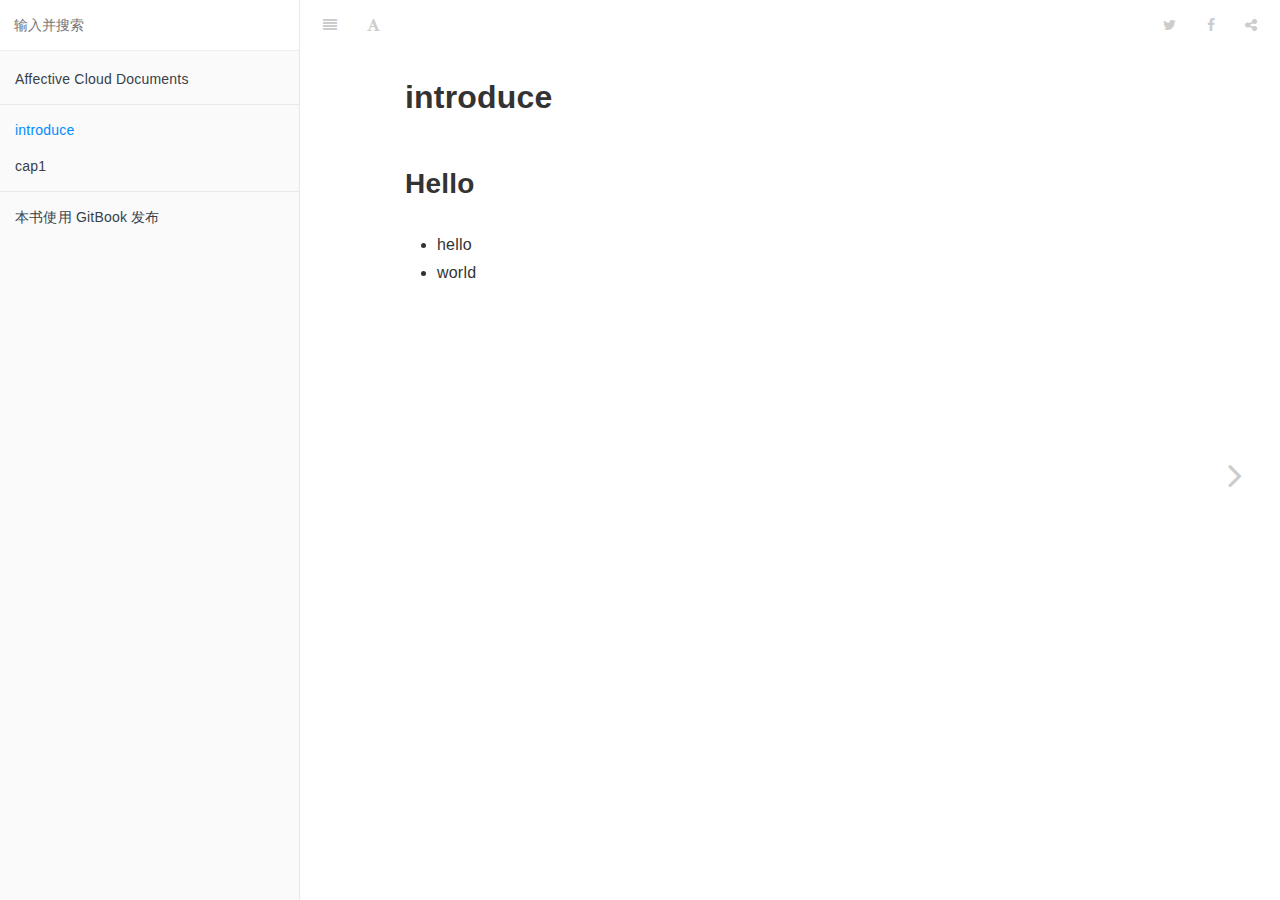
<file: work/_book/index.html>
<!DOCTYPE HTML>
<html lang="zh-hans" >
    <head>
        <meta charset="UTF-8">
        <meta content="text/html; charset=utf-8" http-equiv="Content-Type">
        <title>introduce · Affective Cloud Documents</title>
        <meta http-equiv="X-UA-Compatible" content="IE=edge" />
        <meta name="description" content="">
        <meta name="generator" content="GitBook 3.2.3">
        <meta name="author" content="enter">
        
        
    
    <link rel="stylesheet" href="gitbook/style.css">

    
            
                
                <link rel="stylesheet" href="gitbook/gitbook-plugin-highlight/website.css">
                
            
                
                <link rel="stylesheet" href="gitbook/gitbook-plugin-search/search.css">
                
            
                
                <link rel="stylesheet" href="gitbook/gitbook-plugin-fontsettings/website.css">
                
            
        

    

    
        
    
        
    
        
    
        
    
        
    
        
    

        
    
    
    <meta name="HandheldFriendly" content="true"/>
    <meta name="viewport" content="width=device-width, initial-scale=1, user-scalable=no">
    <meta name="apple-mobile-web-app-capable" content="yes">
    <meta name="apple-mobile-web-app-status-bar-style" content="black">
    <link rel="apple-touch-icon-precomposed" sizes="152x152" href="gitbook/images/apple-touch-icon-precomposed-152.png">
    <link rel="shortcut icon" href="gitbook/images/favicon.ico" type="image/x-icon">

    
    <link rel="next" href="cap1/" />
    
    

    </head>
    <body>
        
<div class="book">
    <div class="book-summary">
        
            
<div id="book-search-input" role="search">
    <input type="text" placeholder="输入并搜索" />
</div>

            
                <nav role="navigation">
                


<ul class="summary">
    
    
    
        
        <li>
            <a href="https://api.affectivecloud.cn" target="_blank" class="custom-link">Affective Cloud Documents</a>
        </li>
    
    

    
    <li class="divider"></li>
    

    
        
        
    
        <li class="chapter active" data-level="1.1" data-path="./">
            
                <a href="./">
            
                    
                    introduce
            
                </a>
            

            
        </li>
    
        <li class="chapter " data-level="1.2" data-path="cap1/">
            
                <a href="cap1/">
            
                    
                    cap1
            
                </a>
            

            
        </li>
    

    

    <li class="divider"></li>

    <li>
        <a href="https://www.gitbook.com" target="blank" class="gitbook-link">
            本书使用 GitBook 发布
        </a>
    </li>
</ul>


                </nav>
            
        
    </div>

    <div class="book-body">
        
            <div class="body-inner">
                
                    

<div class="book-header" role="navigation">
    

    <!-- Title -->
    <h1>
        <i class="fa fa-circle-o-notch fa-spin"></i>
        <a href="." >introduce</a>
    </h1>
</div>




                    <div class="page-wrapper" tabindex="-1" role="main">
                        <div class="page-inner">
                            
<div id="book-search-results">
    <div class="search-noresults">
    
                                <section class="normal markdown-section">
                                
                                <h1 id="introduce">introduce</h1>
<h2 id="hello">Hello</h2>
<ul>
<li>hello</li>
<li>world</li>
</ul>

                                
                                </section>
                            
    </div>
    <div class="search-results">
        <div class="has-results">
            
            <h1 class="search-results-title"><span class='search-results-count'></span> results matching "<span class='search-query'></span>"</h1>
            <ul class="search-results-list"></ul>
            
        </div>
        <div class="no-results">
            
            <h1 class="search-results-title">No results matching "<span class='search-query'></span>"</h1>
            
        </div>
    </div>
</div>

                        </div>
                    </div>
                
            </div>

            
                
                
                <a href="cap1/" class="navigation navigation-next navigation-unique" aria-label="Next page: cap1">
                    <i class="fa fa-angle-right"></i>
                </a>
                
            
        
    </div>

    <script>
        var gitbook = gitbook || [];
        gitbook.push(function() {
            gitbook.page.hasChanged({"page":{"title":"introduce","level":"1.1","depth":1,"next":{"title":"cap1","level":"1.2","depth":1,"path":"cap1/README.md","ref":"cap1/README.md","articles":[]},"dir":"ltr"},"config":{"plugins":["livereload"],"styles":{"website":"styles/website.css","pdf":"styles/pdf.css","epub":"styles/epub.css","mobi":"styles/mobi.css","ebook":"styles/ebook.css","print":"styles/print.css"},"pluginsConfig":{"livereload":{},"highlight":{},"search":{},"lunr":{"maxIndexSize":1000000,"ignoreSpecialCharacters":false},"sharing":{"facebook":true,"twitter":true,"google":false,"weibo":false,"instapaper":false,"vk":false,"all":["facebook","google","twitter","weibo","instapaper"]},"fontsettings":{"theme":"white","family":"sans","size":2},"theme-default":{"styles":{"website":"styles/website.css","pdf":"styles/pdf.css","epub":"styles/epub.css","mobi":"styles/mobi.css","ebook":"styles/ebook.css","print":"styles/print.css"},"showLevel":false}},"theme":"default","author":"enter","pdf":{"pageNumbers":true,"fontSize":12,"fontFamily":"Arial","paperSize":"a4","chapterMark":"pagebreak","pageBreaksBefore":"/","margin":{"right":62,"left":62,"top":56,"bottom":56}},"structure":{"langs":"LANGS.md","readme":"README.md","glossary":"GLOSSARY.md","summary":"SUMMARY.md"},"variables":{},"title":"Affective Cloud Documents","language":"zh-hans","links":{"sidebar":{"Affective Cloud Documents":"https://api.affectivecloud.cn"}},"gitbook":"3.2.3","description":"Affective Cloud Documents"},"file":{"path":"README.md","mtime":"2019-06-19T10:03:52.186Z","type":"markdown"},"gitbook":{"version":"3.2.3","time":"2019-06-19T10:40:58.295Z"},"basePath":".","book":{"language":""}});
        });
    </script>
</div>

        
    <script src="gitbook/gitbook.js"></script>
    <script src="gitbook/theme.js"></script>
    
        
        <script src="gitbook/gitbook-plugin-livereload/plugin.js"></script>
        
    
        
        <script src="gitbook/gitbook-plugin-search/search-engine.js"></script>
        
    
        
        <script src="gitbook/gitbook-plugin-search/search.js"></script>
        
    
        
        <script src="gitbook/gitbook-plugin-lunr/lunr.min.js"></script>
        
    
        
        <script src="gitbook/gitbook-plugin-lunr/search-lunr.js"></script>
        
    
        
        <script src="gitbook/gitbook-plugin-sharing/buttons.js"></script>
        
    
        
        <script src="gitbook/gitbook-plugin-fontsettings/fontsettings.js"></script>
        
    

    </body>
</html>
</file>
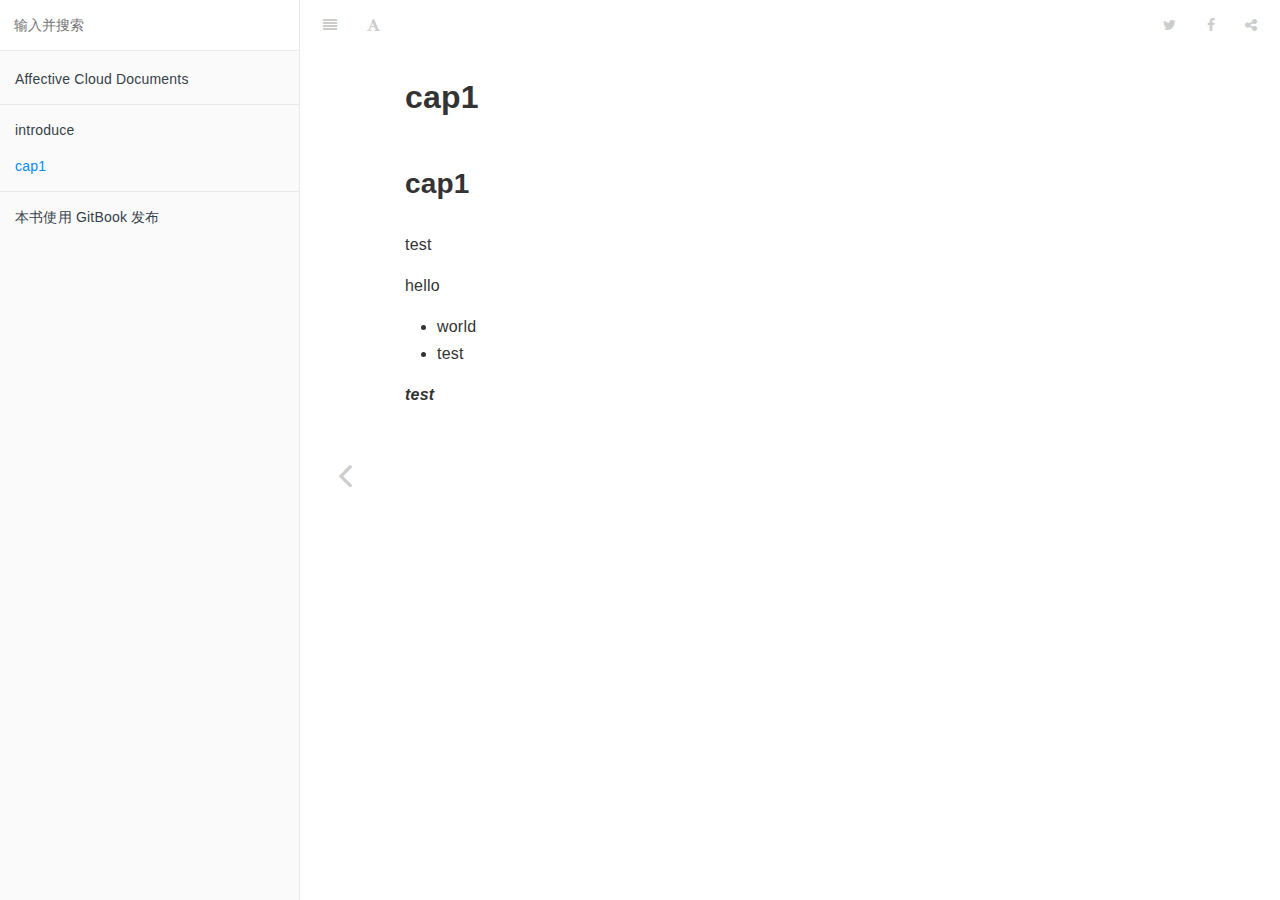
<file: work/_book/cap1/index.html>
<!DOCTYPE HTML>
<html lang="zh-hans" >
    <head>
        <meta charset="UTF-8">
        <meta content="text/html; charset=utf-8" http-equiv="Content-Type">
        <title>cap1 · Affective Cloud Documents</title>
        <meta http-equiv="X-UA-Compatible" content="IE=edge" />
        <meta name="description" content="">
        <meta name="generator" content="GitBook 3.2.3">
        <meta name="author" content="enter">
        
        
    
    <link rel="stylesheet" href="../gitbook/style.css">

    
            
                
                <link rel="stylesheet" href="../gitbook/gitbook-plugin-highlight/website.css">
                
            
                
                <link rel="stylesheet" href="../gitbook/gitbook-plugin-search/search.css">
                
            
                
                <link rel="stylesheet" href="../gitbook/gitbook-plugin-fontsettings/website.css">
                
            
        

    

    
        
    
        
    
        
    
        
    
        
    
        
    

        
    
    
    <meta name="HandheldFriendly" content="true"/>
    <meta name="viewport" content="width=device-width, initial-scale=1, user-scalable=no">
    <meta name="apple-mobile-web-app-capable" content="yes">
    <meta name="apple-mobile-web-app-status-bar-style" content="black">
    <link rel="apple-touch-icon-precomposed" sizes="152x152" href="../gitbook/images/apple-touch-icon-precomposed-152.png">
    <link rel="shortcut icon" href="../gitbook/images/favicon.ico" type="image/x-icon">

    
    
    <link rel="prev" href="../" />
    

    </head>
    <body>
        
<div class="book">
    <div class="book-summary">
        
            
<div id="book-search-input" role="search">
    <input type="text" placeholder="输入并搜索" />
</div>

            
                <nav role="navigation">
                


<ul class="summary">
    
    
    
        
        <li>
            <a href="https://api.affectivecloud.cn" target="_blank" class="custom-link">Affective Cloud Documents</a>
        </li>
    
    

    
    <li class="divider"></li>
    

    
        
        
    
        <li class="chapter " data-level="1.1" data-path="../">
            
                <a href="../">
            
                    
                    introduce
            
                </a>
            

            
        </li>
    
        <li class="chapter active" data-level="1.2" data-path="./">
            
                <a href="./">
            
                    
                    cap1
            
                </a>
            

            
        </li>
    

    

    <li class="divider"></li>

    <li>
        <a href="https://www.gitbook.com" target="blank" class="gitbook-link">
            本书使用 GitBook 发布
        </a>
    </li>
</ul>


                </nav>
            
        
    </div>

    <div class="book-body">
        
            <div class="body-inner">
                
                    

<div class="book-header" role="navigation">
    

    <!-- Title -->
    <h1>
        <i class="fa fa-circle-o-notch fa-spin"></i>
        <a href=".." >cap1</a>
    </h1>
</div>




                    <div class="page-wrapper" tabindex="-1" role="main">
                        <div class="page-inner">
                            
<div id="book-search-results">
    <div class="search-noresults">
    
                                <section class="normal markdown-section">
                                
                                <h1 id="cap1">cap1</h1>
<h2 id="cap1">cap1</h2>
<p>test</p>
<p>hello</p>
<ul>
<li>world</li>
<li>test</li>
</ul>
<p><strong><em>test</em></strong></p>

                                
                                </section>
                            
    </div>
    <div class="search-results">
        <div class="has-results">
            
            <h1 class="search-results-title"><span class='search-results-count'></span> results matching "<span class='search-query'></span>"</h1>
            <ul class="search-results-list"></ul>
            
        </div>
        <div class="no-results">
            
            <h1 class="search-results-title">No results matching "<span class='search-query'></span>"</h1>
            
        </div>
    </div>
</div>

                        </div>
                    </div>
                
            </div>

            
                
                <a href="../" class="navigation navigation-prev navigation-unique" aria-label="Previous page: introduce">
                    <i class="fa fa-angle-left"></i>
                </a>
                
                
            
        
    </div>

    <script>
        var gitbook = gitbook || [];
        gitbook.push(function() {
            gitbook.page.hasChanged({"page":{"title":"cap1","level":"1.2","depth":1,"previous":{"title":"introduce","level":"1.1","depth":1,"path":"README.md","ref":"README.md","articles":[]},"dir":"ltr"},"config":{"plugins":["livereload"],"styles":{"website":"styles/website.css","pdf":"styles/pdf.css","epub":"styles/epub.css","mobi":"styles/mobi.css","ebook":"styles/ebook.css","print":"styles/print.css"},"pluginsConfig":{"livereload":{},"highlight":{},"search":{},"lunr":{"maxIndexSize":1000000,"ignoreSpecialCharacters":false},"sharing":{"facebook":true,"twitter":true,"google":false,"weibo":false,"instapaper":false,"vk":false,"all":["facebook","google","twitter","weibo","instapaper"]},"fontsettings":{"theme":"white","family":"sans","size":2},"theme-default":{"styles":{"website":"styles/website.css","pdf":"styles/pdf.css","epub":"styles/epub.css","mobi":"styles/mobi.css","ebook":"styles/ebook.css","print":"styles/print.css"},"showLevel":false}},"theme":"default","author":"enter","pdf":{"pageNumbers":true,"fontSize":12,"fontFamily":"Arial","paperSize":"a4","chapterMark":"pagebreak","pageBreaksBefore":"/","margin":{"right":62,"left":62,"top":56,"bottom":56}},"structure":{"langs":"LANGS.md","readme":"README.md","glossary":"GLOSSARY.md","summary":"SUMMARY.md"},"variables":{},"title":"Affective Cloud Documents","language":"zh-hans","links":{"sidebar":{"Affective Cloud Documents":"https://api.affectivecloud.cn"}},"gitbook":"3.2.3","description":"Affective Cloud Documents"},"file":{"path":"cap1/README.md","mtime":"2019-06-19T11:10:21.318Z","type":"markdown"},"gitbook":{"version":"3.2.3","time":"2019-06-19T10:40:58.295Z"},"basePath":"..","book":{"language":""}});
        });
    </script>
</div>

        
    <script src="../gitbook/gitbook.js"></script>
    <script src="../gitbook/theme.js"></script>
    
        
        <script src="../gitbook/gitbook-plugin-livereload/plugin.js"></script>
        
    
        
        <script src="../gitbook/gitbook-plugin-search/search-engine.js"></script>
        
    
        
        <script src="../gitbook/gitbook-plugin-search/search.js"></script>
        
    
        
        <script src="../gitbook/gitbook-plugin-lunr/lunr.min.js"></script>
        
    
        
        <script src="../gitbook/gitbook-plugin-lunr/search-lunr.js"></script>
        
    
        
        <script src="../gitbook/gitbook-plugin-sharing/buttons.js"></script>
        
    
        
        <script src="../gitbook/gitbook-plugin-fontsettings/fontsettings.js"></script>
        
    

    </body>
</html>
</file>
<file: work/_book/gitbook/gitbook-plugin-highlight/website.css>
.book .book-body .page-wrapper .page-inner section.normal pre,
.book .book-body .page-wrapper .page-inner section.normal code {
  /* http://jmblog.github.com/color-themes-for-google-code-highlightjs */
  /* Tomorrow Comment */
  /* Tomorrow Red */
  /* Tomorrow Orange */
  /* Tomorrow Yellow */
  /* Tomorrow Green */
  /* Tomorrow Aqua */
  /* Tomorrow Blue */
  /* Tomorrow Purple */
}
.book .book-body .page-wrapper .page-inner section.normal pre .hljs-comment,
.book .book-body .page-wrapper .page-inner section.normal code .hljs-comment,
.book .book-body .page-wrapper .page-inner section.normal pre .hljs-title,
.book .book-body .page-wrapper .page-inner section.normal code .hljs-title {
  color: #8e908c;
}
.book .book-body .page-wrapper .page-inner section.normal pre .hljs-variable,
.book .book-body .page-wrapper .page-inner section.normal code .hljs-variable,
.book .book-body .page-wrapper .page-inner section.normal pre .hljs-attribute,
.book .book-body .page-wrapper .page-inner section.normal code .hljs-attribute,
.book .book-body .page-wrapper .page-inner section.normal pre .hljs-tag,
.book .book-body .page-wrapper .page-inner section.normal code .hljs-tag,
.book .book-body .page-wrapper .page-inner section.normal pre .hljs-regexp,
.book .book-body .page-wrapper .page-inner section.normal code .hljs-regexp,
.book .book-body .page-wrapper .page-inner section.normal pre .hljs-deletion,
.book .book-body .page-wrapper .page-inner section.normal code .hljs-deletion,
.book .book-body .page-wrapper .page-inner section.normal pre .ruby .hljs-constant,
.book .book-body .page-wrapper .page-inner section.normal code .ruby .hljs-constant,
.book .book-body .page-wrapper .page-inner section.normal pre .xml .hljs-tag .hljs-title,
.book .book-body .page-wrapper .page-inner section.normal code .xml .hljs-tag .hljs-title,
.book .book-body .page-wrapper .page-inner section.normal pre .xml .hljs-pi,
.book .book-body .page-wrapper .page-inner section.normal code .xml .hljs-pi,
.book .book-body .page-wrapper .page-inner section.normal pre .xml .hljs-doctype,
.book .book-body .page-wrapper .page-inner section.normal code .xml .hljs-doctype,
.book .book-body .page-wrapper .page-inner section.normal pre .html .hljs-doctype,
.book .book-body .page-wrapper .page-inner section.normal code .html .hljs-doctype,
.book .book-body .page-wrapper .page-inner section.normal pre .css .hljs-id,
.book .book-body .page-wrapper .page-inner section.normal code .css .hljs-id,
.book .book-body .page-wrapper .page-inner section.normal pre .css .hljs-class,
.book .book-body .page-wrapper .page-inner section.normal code .css .hljs-class,
.book .book-body .page-wrapper .page-inner section.normal pre .css .hljs-pseudo,
.book .book-body .page-wrapper .page-inner section.normal code .css .hljs-pseudo {
  color: #c82829;
}
.book .book-body .page-wrapper .page-inner section.normal pre .hljs-number,
.book .book-body .page-wrapper .page-inner section.normal code .hljs-number,
.book .book-body .page-wrapper .page-inner section.normal pre .hljs-preprocessor,
.book .book-body .page-wrapper .page-inner section.normal code .hljs-preprocessor,
.book .book-body .page-wrapper .page-inner section.normal pre .hljs-pragma,
.book .book-body .page-wrapper .page-inner section.normal code .hljs-pragma,
.book .book-body .page-wrapper .page-inner section.normal pre .hljs-built_in,
.book .book-body .page-wrapper .page-inner section.normal code .hljs-built_in,
.book .book-body .page-wrapper .page-inner section.normal pre .hljs-literal,
.book .book-body .page-wrapper .page-inner section.normal code .hljs-literal,
.book .book-body .page-wrapper .page-inner section.normal pre .hljs-params,
.book .book-body .page-wrapper .page-inner section.normal code .hljs-params,
.book .book-body .page-wrapper .page-inner section.normal pre .hljs-constant,
.book .book-body .page-wrapper .page-inner section.normal code .hljs-constant {
  color: #f5871f;
}
.book .book-body .page-wrapper .page-inner section.normal pre .ruby .hljs-class .hljs-title,
.book .book-body .page-wrapper .page-inner section.normal code .ruby .hljs-class .hljs-title,
.book .book-body .page-wrapper .page-inner section.normal pre .css .hljs-rules .hljs-attribute,
.book .book-body .page-wrapper .page-inner section.normal code .css .hljs-rules .hljs-attribute {
  color: #eab700;
}
.book .book-body .page-wrapper .page-inner section.normal pre .hljs-string,
.book .book-body .page-wrapper .page-inner section.normal code .hljs-string,
.book .book-body .page-wrapper .page-inner section.normal pre .hljs-value,
.book .book-body .page-wrapper .page-inner section.normal code .hljs-value,
.book .book-body .page-wrapper .page-inner section.normal pre .hljs-inheritance,
.book .book-body .page-wrapper .page-inner section.normal code .hljs-inheritance,
.book .book-body .page-wrapper .page-inner section.normal pre .hljs-header,
.book .book-body .page-wrapper .page-inner section.normal code .hljs-header,
.book .book-body .page-wrapper .page-inner section.normal pre .hljs-addition,
.book .book-body .page-wrapper .page-inner section.normal code .hljs-addition,
.book .book-body .page-wrapper .page-inner section.normal pre .ruby .hljs-symbol,
.book .book-body .page-wrapper .page-inner section.normal code .ruby .hljs-symbol,
.book .book-body .page-wrapper .page-inner section.normal pre .xml .hljs-cdata,
.book .book-body .page-wrapper .page-inner section.normal code .xml .hljs-cdata {
  color: #718c00;
}
.book .book-body .page-wrapper .page-inner section.normal pre .css .hljs-hexcolor,
.book .book-body .page-wrapper .page-inner section.normal code .css .hljs-hexcolor {
  color: #3e999f;
}
.book .book-body .page-wrapper .page-inner section.normal pre .hljs-function,
.book .book-body .page-wrapper .page-inner section.normal code .hljs-function,
.book .book-body .page-wrapper .page-inner section.normal pre .python .hljs-decorator,
.book .book-body .page-wrapper .page-inner section.normal code .python .hljs-decorator,
.book .book-body .page-wrapper .page-inner section.normal pre .python .hljs-title,
.book .book-body .page-wrapper .page-inner section.normal code .python .hljs-title,
.book .book-body .page-wrapper .page-inner section.normal pre .ruby .hljs-function .hljs-title,
.book .book-body .page-wrapper .page-inner section.normal code .ruby .hljs-function .hljs-title,
.book .book-body .page-wrapper .page-inner section.normal pre .ruby .hljs-title .hljs-keyword,
.book .book-body .page-wrapper .page-inner section.normal code .ruby .hljs-title .hljs-keyword,
.book .book-body .page-wrapper .page-inner section.normal pre .perl .hljs-sub,
.book .book-body .page-wrapper .page-inner section.normal code .perl .hljs-sub,
.book .book-body .page-wrapper .page-inner section.normal pre .javascript .hljs-title,
.book .book-body .page-wrapper .page-inner section.normal code .javascript .hljs-title,
.book .book-body .page-wrapper .page-inner section.normal pre .coffeescript .hljs-title,
.book .book-body .page-wrapper .page-inner section.normal code .coffeescript .hljs-title {
  color: #4271ae;
}
.book .book-body .page-wrapper .page-inner section.normal pre .hljs-keyword,
.book .book-body .page-wrapper .page-inner section.normal code .hljs-keyword,
.book .book-body .page-wrapper .page-inner section.normal pre .javascript .hljs-function,
.book .book-body .page-wrapper .page-inner section.normal code .javascript .hljs-function {
  color: #8959a8;
}
.book .book-body .page-wrapper .page-inner section.normal pre .hljs,
.book .book-body .page-wrapper .page-inner section.normal code .hljs {
  display: block;
  background: white;
  color: #4d4d4c;
  padding: 0.5em;
}
.book .book-body .page-wrapper .page-inner section.normal pre .coffeescript .javascript,
.book .book-body .page-wrapper .page-inner section.normal code .coffeescript .javascript,
.book .book-body .page-wrapper .page-inner section.normal pre .javascript .xml,
.book .book-body .page-wrapper .page-inner section.normal code .javascript .xml,
.book .book-body .page-wrapper .page-inner section.normal pre .tex .hljs-formula,
.book .book-body .page-wrapper .page-inner section.normal code .tex .hljs-formula,
.book .book-body .page-wrapper .page-inner section.normal pre .xml .javascript,
.book .book-body .page-wrapper .page-inner section.normal code .xml .javascript,
.book .book-body .page-wrapper .page-inner section.normal pre .xml .vbscript,
.book .book-body .page-wrapper .page-inner section.normal code .xml .vbscript,
.book .book-body .page-wrapper .page-inner section.normal pre .xml .css,
.book .book-body .page-wrapper .page-inner section.normal code .xml .css,
.book .book-body .page-wrapper .page-inner section.normal pre .xml .hljs-cdata,
.book .book-body .page-wrapper .page-inner section.normal code .xml .hljs-cdata {
  opacity: 0.5;
}
.book.color-theme-1 .book-body .page-wrapper .page-inner section.normal pre,
.book.color-theme-1 .book-body .page-wrapper .page-inner section.normal code {
  /*

Orginal Style from ethanschoonover.com/solarized (c) Jeremy Hull <sourdrums@gmail.com>

*/
  /* Solarized Green */
  /* Solarized Cyan */
  /* Solarized Blue */
  /* Solarized Yellow */
  /* Solarized Orange */
  /* Solarized Red */
  /* Solarized Violet */
}
.book.color-theme-1 .book-body .page-wrapper .page-inner section.normal pre .hljs,
.book.color-theme-1 .book-body .page-wrapper .page-inner section.normal code .hljs {
  display: block;
  padding: 0.5em;
  background: #fdf6e3;
  color: #657b83;
}
.book.color-theme-1 .book-body .page-wrapper .page-inner section.normal pre .hljs-comment,
.book.color-theme-1 .book-body .page-wrapper .page-inner section.normal code .hljs-comment,
.book.color-theme-1 .book-body .page-wrapper .page-inner section.normal pre .hljs-template_comment,
.book.color-theme-1 .book-body .page-wrapper .page-inner section.normal code .hljs-template_comment,
.book.color-theme-1 .book-body .page-wrapper .page-inner section.normal pre .diff .hljs-header,
.book.color-theme-1 .book-body .page-wrapper .page-inner section.normal code .diff .hljs-header,
.book.color-theme-1 .book-body .page-wrapper .page-inner section.normal pre .hljs-doctype,
.book.color-theme-1 .book-body .page-wrapper .page-inner section.normal code .hljs-doctype,
.book.color-theme-1 .book-body .page-wrapper .page-inner section.normal pre .hljs-pi,
.book.color-theme-1 .book-body .page-wrapper .page-inner section.normal code .hljs-pi,
.book.color-theme-1 .book-body .page-wrapper .page-inner section.normal pre .lisp .hljs-string,
.book.color-theme-1 .book-body .page-wrapper .page-inner section.normal code .lisp .hljs-string,
.book.color-theme-1 .book-body .page-wrapper .page-inner section.normal pre .hljs-javadoc,
.book.color-theme-1 .book-body .page-wrapper .page-inner section.normal code .hljs-javadoc {
  color: #93a1a1;
}
.book.color-theme-1 .book-body .page-wrapper .page-inner section.normal pre .hljs-keyword,
.book.color-theme-1 .book-body .page-wrapper .page-inner section.normal code .hljs-keyword,
.book.color-theme-1 .book-body .page-wrapper .page-inner section.normal pre .hljs-winutils,
.book.color-theme-1 .book-body .page-wrapper .page-inner section.normal code .hljs-winutils,
.book.color-theme-1 .book-body .page-wrapper .page-inner section.normal pre .method,
.book.color-theme-1 .book-body .page-wrapper .page-inner section.normal code .method,
.book.color-theme-1 .book-body .page-wrapper .page-inner section.normal pre .hljs-addition,
.book.color-theme-1 .book-body .page-wrapper .page-inner section.normal code .hljs-addition,
.book.color-theme-1 .book-body .page-wrapper .page-inner section.normal pre .css .hljs-tag,
.book.color-theme-1 .book-body .page-wrapper .page-inner section.normal code .css .hljs-tag,
.book.color-theme-1 .book-body .page-wrapper .page-inner section.normal pre .hljs-request,
.book.color-theme-1 .book-body .page-wrapper .page-inner section.normal code .hljs-request,
.book.color-theme-1 .book-body .page-wrapper .page-inner section.normal pre .hljs-status,
.book.color-theme-1 .book-body .page-wrapper .page-inner section.normal code .hljs-status,
.book.color-theme-1 .book-body .page-wrapper .page-inner section.normal pre .nginx .hljs-title,
.book.color-theme-1 .book-body .page-wrapper .page-inner section.normal code .nginx .hljs-title {
  color: #859900;
}
.book.color-theme-1 .book-body .page-wrapper .page-inner section.normal pre .hljs-number,
.book.color-theme-1 .book-body .page-wrapper .page-inner section.normal code .hljs-number,
.book.color-theme-1 .book-body .page-wrapper .page-inner section.normal pre .hljs-command,
.book.color-theme-1 .book-body .page-wrapper .page-inner section.normal code .hljs-command,
.book.color-theme-1 .book-body .page-wrapper .page-inner section.normal pre .hljs-string,
.book.color-theme-1 .book-body .page-wrapper .page-inner section.normal code .hljs-string,
.book.color-theme-1 .book-body .page-wrapper .page-inner section.normal pre .hljs-tag .hljs-value,
.book.color-theme-1 .book-body .page-wrapper .page-inner section.normal code .hljs-tag .hljs-value,
.book.color-theme-1 .book-body .page-wrapper .page-inner section.normal pre .hljs-rules .hljs-value,
.book.color-theme-1 .book-body .page-wrapper .page-inner section.normal code .hljs-rules .hljs-value,
.book.color-theme-1 .book-body .page-wrapper .page-inner section.normal pre .hljs-phpdoc,
.book.color-theme-1 .book-body .page-wrapper .page-inner section.normal code .hljs-phpdoc,
.book.color-theme-1 .book-body .page-wrapper .page-inner section.normal pre .tex .hljs-formula,
.book.color-theme-1 .book-body .page-wrapper .page-inner section.normal code .tex .hljs-formula,
.book.color-theme-1 .book-body .page-wrapper .page-inner section.normal pre .hljs-regexp,
.book.color-theme-1 .book-body .page-wrapper .page-inner section.normal code .hljs-regexp,
.book.color-theme-1 .book-body .page-wrapper .page-inner section.normal pre .hljs-hexcolor,
.book.color-theme-1 .book-body .page-wrapper .page-inner section.normal code .hljs-hexcolor,
.book.color-theme-1 .book-body .page-wrapper .page-inner section.normal pre .hljs-link_url,
.book.color-theme-1 .book-body .page-wrapper .page-inner section.normal code .hljs-link_url {
  color: #2aa198;
}
.book.color-theme-1 .book-body .page-wrapper .page-inner section.normal pre .hljs-title,
.book.color-theme-1 .book-body .page-wrapper .page-inner section.normal code .hljs-title,
.book.color-theme-1 .book-body .page-wrapper .page-inner section.normal pre .hljs-localvars,
.book.color-theme-1 .book-body .page-wrapper .page-inner section.normal code .hljs-localvars,
.book.color-theme-1 .book-body .page-wrapper .page-inner section.normal pre .hljs-chunk,
.book.color-theme-1 .book-body .page-wrapper .page-inner section.normal code .hljs-chunk,
.book.color-theme-1 .book-body .page-wrapper .page-inner section.normal pre .hljs-decorator,
.book.color-theme-1 .book-body .page-wrapper .page-inner section.normal code .hljs-decorator,
.book.color-theme-1 .book-body .page-wrapper .page-inner section.normal pre .hljs-built_in,
.book.color-theme-1 .book-body .page-wrapper .page-inner section.normal code .hljs-built_in,
.book.color-theme-1 .book-body .page-wrapper .page-inner section.normal pre .hljs-identifier,
.book.color-theme-1 .book-body .page-wrapper .page-inner section.normal code .hljs-identifier,
.book.color-theme-1 .book-body .page-wrapper .page-inner section.normal pre .vhdl .hljs-literal,
.book.color-theme-1 .book-body .page-wrapper .page-inner section.normal code .vhdl .hljs-literal,
.book.color-theme-1 .book-body .page-wrapper .page-inner section.normal pre .hljs-id,
.book.color-theme-1 .book-body .page-wrapper .page-inner section.normal code .hljs-id,
.book.color-theme-1 .book-body .page-wrapper .page-inner section.normal pre .css .hljs-function,
.book.color-theme-1 .book-body .page-wrapper .page-inner section.normal code .css .hljs-function {
  color: #268bd2;
}
.book.color-theme-1 .book-body .page-wrapper .page-inner section.normal pre .hljs-attribute,
.book.color-theme-1 .book-body .page-wrapper .page-inner section.normal code .hljs-attribute,
.book.color-theme-1 .book-body .page-wrapper .page-inner section.normal pre .hljs-variable,
.book.color-theme-1 .book-body .page-wrapper .page-inner section.normal code .hljs-variable,
.book.color-theme-1 .book-body .page-wrapper .page-inner section.normal pre .lisp .hljs-body,
.book.color-theme-1 .book-body .page-wrapper .page-inner section.normal code .lisp .hljs-body,
.book.color-theme-1 .book-body .page-wrapper .page-inner section.normal pre .smalltalk .hljs-number,
.book.color-theme-1 .book-body .page-wrapper .page-inner section.normal code .smalltalk .hljs-number,
.book.color-theme-1 .book-body .page-wrapper .page-inner section.normal pre .hljs-constant,
.book.color-theme-1 .book-body .page-wrapper .page-inner section.normal code .hljs-constant,
.book.color-theme-1 .book-body .page-wrapper .page-inner section.normal pre .hljs-class .hljs-title,
.book.color-theme-1 .book-body .page-wrapper .page-inner section.normal code .hljs-class .hljs-title,
.book.color-theme-1 .book-body .page-wrapper .page-inner section.normal pre .hljs-parent,
.book.color-theme-1 .book-body .page-wrapper .page-inner section.normal code .hljs-parent,
.book.color-theme-1 .book-body .page-wrapper .page-inner section.normal pre .haskell .hljs-type,
.book.color-theme-1 .book-body .page-wrapper .page-inner section.normal code .haskell .hljs-type,
.book.color-theme-1 .book-body .page-wrapper .page-inner section.normal pre .hljs-link_reference,
.book.color-theme-1 .book-body .page-wrapper .page-inner section.normal code .hljs-link_reference {
  color: #b58900;
}
.book.color-theme-1 .book-body .page-wrapper .page-inner section.normal pre .hljs-preprocessor,
.book.color-theme-1 .book-body .page-wrapper .page-inner section.normal code .hljs-preprocessor,
.book.color-theme-1 .book-body .page-wrapper .page-inner section.normal pre .hljs-preprocessor .hljs-keyword,
.book.color-theme-1 .book-body .page-wrapper .page-inner section.normal code .hljs-preprocessor .hljs-keyword,
.book.color-theme-1 .book-body .page-wrapper .page-inner section.normal pre .hljs-pragma,
.book.color-theme-1 .book-body .page-wrapper .page-inner section.normal code .hljs-pragma,
.book.color-theme-1 .book-body .page-wrapper .page-inner section.normal pre .hljs-shebang,
.book.color-theme-1 .book-body .page-wrapper .page-inner section.normal code .hljs-shebang,
.book.color-theme-1 .book-body .page-wrapper .page-inner section.normal pre .hljs-symbol,
.book.color-theme-1 .book-body .page-wrapper .page-inner section.normal code .hljs-symbol,
.book.color-theme-1 .book-body .page-wrapper .page-inner section.normal pre .hljs-symbol .hljs-string,
.book.color-theme-1 .book-body .page-wrapper .page-inner section.normal code .hljs-symbol .hljs-string,
.book.color-theme-1 .book-body .page-wrapper .page-inner section.normal pre .diff .hljs-change,
.book.color-theme-1 .book-body .page-wrapper .page-inner section.normal code .diff .hljs-change,
.book.color-theme-1 .book-body .page-wrapper .page-inner section.normal pre .hljs-special,
.book.color-theme-1 .book-body .page-wrapper .page-inner section.normal code .hljs-special,
.book.color-theme-1 .book-body .page-wrapper .page-inner section.normal pre .hljs-attr_selector,
.book.color-theme-1 .book-body .page-wrapper .page-inner section.normal code .hljs-attr_selector,
.book.color-theme-1 .book-body .page-wrapper .page-inner section.normal pre .hljs-subst,
.book.color-theme-1 .book-body .page-wrapper .page-inner section.normal code .hljs-subst,
.book.color-theme-1 .book-body .page-wrapper .page-inner section.normal pre .hljs-cdata,
.book.color-theme-1 .book-body .page-wrapper .page-inner section.normal code .hljs-cdata,
.book.color-theme-1 .book-body .page-wrapper .page-inner section.normal pre .clojure .hljs-title,
.book.color-theme-1 .book-body .page-wrapper .page-inner section.normal code .clojure .hljs-title,
.book.color-theme-1 .book-body .page-wrapper .page-inner section.normal pre .css .hljs-pseudo,
.book.color-theme-1 .book-body .page-wrapper .page-inner section.normal code .css .hljs-pseudo,
.book.color-theme-1 .book-body .page-wrapper .page-inner section.normal pre .hljs-header,
.book.color-theme-1 .book-body .page-wrapper .page-inner section.normal code .hljs-header {
  color: #cb4b16;
}
.book.color-theme-1 .book-body .page-wrapper .page-inner section.normal pre .hljs-deletion,
.book.color-theme-1 .book-body .page-wrapper .page-inner section.normal code .hljs-deletion,
.book.color-theme-1 .book-body .page-wrapper .page-inner section.normal pre .hljs-important,
.book.color-theme-1 .book-body .page-wrapper .page-inner section.normal code .hljs-important {
  color: #dc322f;
}
.book.color-theme-1 .book-body .page-wrapper .page-inner section.normal pre .hljs-link_label,
.book.color-theme-1 .book-body .page-wrapper .page-inner section.normal code .hljs-link_label {
  color: #6c71c4;
}
.book.color-theme-1 .book-body .page-wrapper .page-inner section.normal pre .tex .hljs-formula,
.book.color-theme-1 .book-body .page-wrapper .page-inner section.normal code .tex .hljs-formula {
  background: #eee8d5;
}
.book.color-theme-2 .book-body .page-wrapper .page-inner section.normal pre,
.book.color-theme-2 .book-body .page-wrapper .page-inner section.normal code {
  /* Tomorrow Night Bright Theme */
  /* Original theme - https://github.com/chriskempson/tomorrow-theme */
  /* http://jmblog.github.com/color-themes-for-google-code-highlightjs */
  /* Tomorrow Comment */
  /* Tomorrow Red */
  /* Tomorrow Orange */
  /* Tomorrow Yellow */
  /* Tomorrow Green */
  /* Tomorrow Aqua */
  /* Tomorrow Blue */
  /* Tomorrow Purple */
}
.book.color-theme-2 .book-body .page-wrapper .page-inner section.normal pre .hljs-comment,
.book.color-theme-2 .book-body .page-wrapper .page-inner section.normal code .hljs-comment,
.book.color-theme-2 .book-body .page-wrapper .page-inner section.normal pre .hljs-title,
.book.color-theme-2 .book-body .page-wrapper .page-inner section.normal code .hljs-title {
  color: #969896;
}
.book.color-theme-2 .book-body .page-wrapper .page-inner section.normal pre .hljs-variable,
.book.color-theme-2 .book-body .page-wrapper .page-inner section.normal code .hljs-variable,
.book.color-theme-2 .book-body .page-wrapper .page-inner section.normal pre .hljs-attribute,
.book.color-theme-2 .book-body .page-wrapper .page-inner section.normal code .hljs-attribute,
.book.color-theme-2 .book-body .page-wrapper .page-inner section.normal pre .hljs-tag,
.book.color-theme-2 .book-body .page-wrapper .page-inner section.normal code .hljs-tag,
.book.color-theme-2 .book-body .page-wrapper .page-inner section.normal pre .hljs-regexp,
.book.color-theme-2 .book-body .page-wrapper .page-inner section.normal code .hljs-regexp,
.book.color-theme-2 .book-body .page-wrapper .page-inner section.normal pre .hljs-deletion,
.book.color-theme-2 .book-body .page-wrapper .page-inner section.normal code .hljs-deletion,
.book.color-theme-2 .book-body .page-wrapper .page-inner section.normal pre .ruby .hljs-constant,
.book.color-theme-2 .book-body .page-wrapper .page-inner section.normal code .ruby .hljs-constant,
.book.color-theme-2 .book-body .page-wrapper .page-inner section.normal pre .xml .hljs-tag .hljs-title,
.book.color-theme-2 .book-body .page-wrapper .page-inner section.normal code .xml .hljs-tag .hljs-title,
.book.color-theme-2 .book-body .page-wrapper .page-inner section.normal pre .xml .hljs-pi,
.book.color-theme-2 .book-body .page-wrapper .page-inner section.normal code .xml .hljs-pi,
.book.color-theme-2 .book-body .page-wrapper .page-inner section.normal pre .xml .hljs-doctype,
.book.color-theme-2 .book-body .page-wrapper .page-inner section.normal code .xml .hljs-doctype,
.book.color-theme-2 .book-body .page-wrapper .page-inner section.normal pre .html .hljs-doctype,
.book.color-theme-2 .book-body .page-wrapper .page-inner section.normal code .html .hljs-doctype,
.book.color-theme-2 .book-body .page-wrapper .page-inner section.normal pre .css .hljs-id,
.book.color-theme-2 .book-body .page-wrapper .page-inner section.normal code .css .hljs-id,
.book.color-theme-2 .book-body .page-wrapper .page-inner section.normal pre .css .hljs-class,
.book.color-theme-2 .book-body .page-wrapper .page-inner section.normal code .css .hljs-class,
.book.color-theme-2 .book-body .page-wrapper .page-inner section.normal pre .css .hljs-pseudo,
.book.color-theme-2 .book-body .page-wrapper .page-inner section.normal code .css .hljs-pseudo {
  color: #d54e53;
}
.book.color-theme-2 .book-body .page-wrapper .page-inner section.normal pre .hljs-number,
.book.color-theme-2 .book-body .page-wrapper .page-inner section.normal code .hljs-number,
.book.color-theme-2 .book-body .page-wrapper .page-inner section.normal pre .hljs-preprocessor,
.book.color-theme-2 .book-body .page-wrapper .page-inner section.normal code .hljs-preprocessor,
.book.color-theme-2 .book-body .page-wrapper .page-inner section.normal pre .hljs-pragma,
.book.color-theme-2 .book-body .page-wrapper .page-inner section.normal code .hljs-pragma,
.book.color-theme-2 .book-body .page-wrapper .page-inner section.normal pre .hljs-built_in,
.book.color-theme-2 .book-body .page-wrapper .page-inner section.normal code .hljs-built_in,
.book.color-theme-2 .book-body .page-wrapper .page-inner section.normal pre .hljs-literal,
.book.color-theme-2 .book-body .page-wrapper .page-inner section.normal code .hljs-literal,
.book.color-theme-2 .book-body .page-wrapper .page-inner section.normal pre .hljs-params,
.book.color-theme-2 .book-body .page-wrapper .page-inner section.normal code .hljs-params,
.book.color-theme-2 .book-body .page-wrapper .page-inner section.normal pre .hljs-constant,
.book.color-theme-2 .book-body .page-wrapper .page-inner section.normal code .hljs-constant {
  color: #e78c45;
}
.book.color-theme-2 .book-body .page-wrapper .page-inner section.normal pre .ruby .hljs-class .hljs-title,
.book.color-theme-2 .book-body .page-wrapper .page-inner section.normal code .ruby .hljs-class .hljs-title,
.book.color-theme-2 .book-body .page-wrapper .page-inner section.normal pre .css .hljs-rules .hljs-attribute,
.book.color-theme-2 .book-body .page-wrapper .page-inner section.normal code .css .hljs-rules .hljs-attribute {
  color: #e7c547;
}
.book.color-theme-2 .book-body .page-wrapper .page-inner section.normal pre .hljs-string,
.book.color-theme-2 .book-body .page-wrapper .page-inner section.normal code .hljs-string,
.book.color-theme-2 .book-body .page-wrapper .page-inner section.normal pre .hljs-value,
.book.color-theme-2 .book-body .page-wrapper .page-inner section.normal code .hljs-value,
.book.color-theme-2 .book-body .page-wrapper .page-inner section.normal pre .hljs-inheritance,
.book.color-theme-2 .book-body .page-wrapper .page-inner section.normal code .hljs-inheritance,
.book.color-theme-2 .book-body .page-wrapper .page-inner section.normal pre .hljs-header,
.book.color-theme-2 .book-body .page-wrapper .page-inner section.normal code .hljs-header,
.book.color-theme-2 .book-body .page-wrapper .page-inner section.normal pre .hljs-addition,
.book.color-theme-2 .book-body .page-wrapper .page-inner section.normal code .hljs-addition,
.book.color-theme-2 .book-body .page-wrapper .page-inner section.normal pre .ruby .hljs-symbol,
.book.color-theme-2 .book-body .page-wrapper .page-inner section.normal code .ruby .hljs-symbol,
.book.color-theme-2 .book-body .page-wrapper .page-inner section.normal pre .xml .hljs-cdata,
.book.color-theme-2 .book-body .page-wrapper .page-inner section.normal code .xml .hljs-cdata {
  color: #b9ca4a;
}
.book.color-theme-2 .book-body .page-wrapper .page-inner section.normal pre .css .hljs-hexcolor,
.book.color-theme-2 .book-body .page-wrapper .page-inner section.normal code .css .hljs-hexcolor {
  color: #70c0b1;
}
.book.color-theme-2 .book-body .page-wrapper .page-inner section.normal pre .hljs-function,
.book.color-theme-2 .book-body .page-wrapper .page-inner section.normal code .hljs-function,
.book.color-theme-2 .book-body .page-wrapper .page-inner section.normal pre .python .hljs-decorator,
.book.color-theme-2 .book-body .page-wrapper .page-inner section.normal code .python .hljs-decorator,
.book.color-theme-2 .book-body .page-wrapper .page-inner section.normal pre .python .hljs-title,
.book.color-theme-2 .book-body .page-wrapper .page-inner section.normal code .python .hljs-title,
.book.color-theme-2 .book-body .page-wrapper .page-inner section.normal pre .ruby .hljs-function .hljs-title,
.book.color-theme-2 .book-body .page-wrapper .page-inner section.normal code .ruby .hljs-function .hljs-title,
.book.color-theme-2 .book-body .page-wrapper .page-inner section.normal pre .ruby .hljs-title .hljs-keyword,
.book.color-theme-2 .book-body .page-wrapper .page-inner section.normal code .ruby .hljs-title .hljs-keyword,
.book.color-theme-2 .book-body .page-wrapper .page-inner section.normal pre .perl .hljs-sub,
.book.color-theme-2 .book-body .page-wrapper .page-inner section.normal code .perl .hljs-sub,
.book.color-theme-2 .book-body .page-wrapper .page-inner section.normal pre .javascript .hljs-title,
.book.color-theme-2 .book-body .page-wrapper .page-inner section.normal code .javascript .hljs-title,
.book.color-theme-2 .book-body .page-wrapper .page-inner section.normal pre .coffeescript .hljs-title,
.book.color-theme-2 .book-body .page-wrapper .page-inner section.normal code .coffeescript .hljs-title {
  color: #7aa6da;
}
.book.color-theme-2 .book-body .page-wrapper .page-inner section.normal pre .hljs-keyword,
.book.color-theme-2 .book-body .page-wrapper .page-inner section.normal code .hljs-keyword,
.book.color-theme-2 .book-body .page-wrapper .page-inner section.normal pre .javascript .hljs-function,
.book.color-theme-2 .book-body .page-wrapper .page-inner section.normal code .javascript .hljs-function {
  color: #c397d8;
}
.book.color-theme-2 .book-body .page-wrapper .page-inner section.normal pre .hljs,
.book.color-theme-2 .book-body .page-wrapper .page-inner section.normal code .hljs {
  display: block;
  background: black;
  color: #eaeaea;
  padding: 0.5em;
}
.book.color-theme-2 .book-body .page-wrapper .page-inner section.normal pre .coffeescript .javascript,
.book.color-theme-2 .book-body .page-wrapper .page-inner section.normal code .coffeescript .javascript,
.book.color-theme-2 .book-body .page-wrapper .page-inner section.normal pre .javascript .xml,
.book.color-theme-2 .book-body .page-wrapper .page-inner section.normal code .javascript .xml,
.book.color-theme-2 .book-body .page-wrapper .page-inner section.normal pre .tex .hljs-formula,
.book.color-theme-2 .book-body .page-wrapper .page-inner section.normal code .tex .hljs-formula,
.book.color-theme-2 .book-body .page-wrapper .page-inner section.normal pre .xml .javascript,
.book.color-theme-2 .book-body .page-wrapper .page-inner section.normal code .xml .javascript,
.book.color-theme-2 .book-body .page-wrapper .page-inner section.normal pre .xml .vbscript,
.book.color-theme-2 .book-body .page-wrapper .page-inner section.normal code .xml .vbscript,
.book.color-theme-2 .book-body .page-wrapper .page-inner section.normal pre .xml .css,
.book.color-theme-2 .book-body .page-wrapper .page-inner section.normal code .xml .css,
.book.color-theme-2 .book-body .page-wrapper .page-inner section.normal pre .xml .hljs-cdata,
.book.color-theme-2 .book-body .page-wrapper .page-inner section.normal code .xml .hljs-cdata {
  opacity: 0.5;
}
</file>
<file: work/_book/gitbook/gitbook-plugin-search/search.css>
/*
    This CSS only styled the search results section, not the search input
    It defines the basic interraction to hide content when displaying results, etc
*/
#book-search-results .search-results {
  display: none;
}
#book-search-results .search-results ul.search-results-list {
  list-style-type: none;
  padding-left: 0;
}
#book-search-results .search-results ul.search-results-list li {
  margin-bottom: 1.5rem;
  padding-bottom: 0.5rem;
  /* Highlight results */
}
#book-search-results .search-results ul.search-results-list li p em {
  background-color: rgba(255, 220, 0, 0.4);
  font-style: normal;
}
#book-search-results .search-results .no-results {
  display: none;
}
#book-search-results.open .search-results {
  display: block;
}
#book-search-results.open .search-noresults {
  display: none;
}
#book-search-results.no-results .search-results .has-results {
  display: none;
}
#book-search-results.no-results .search-results .no-results {
  display: block;
}
</file>
<file: work/_book/gitbook/gitbook-plugin-fontsettings/website.css>
/*
 * Theme 1
 */
.color-theme-1 .dropdown-menu {
  background-color: #111111;
  border-color: #7e888b;
}
.color-theme-1 .dropdown-menu .dropdown-caret .caret-inner {
  border-bottom: 9px solid #111111;
}
.color-theme-1 .dropdown-menu .buttons {
  border-color: #7e888b;
}
.color-theme-1 .dropdown-menu .button {
  color: #afa790;
}
.color-theme-1 .dropdown-menu .button:hover {
  color: #73553c;
}
/*
 * Theme 2
 */
.color-theme-2 .dropdown-menu {
  background-color: #2d3143;
  border-color: #272a3a;
}
.color-theme-2 .dropdown-menu .dropdown-caret .caret-inner {
  border-bottom: 9px solid #2d3143;
}
.color-theme-2 .dropdown-menu .buttons {
  border-color: #272a3a;
}
.color-theme-2 .dropdown-menu .button {
  color: #62677f;
}
.color-theme-2 .dropdown-menu .button:hover {
  color: #f4f4f5;
}
.book .book-header .font-settings .font-enlarge {
  line-height: 30px;
  font-size: 1.4em;
}
.book .book-header .font-settings .font-reduce {
  line-height: 30px;
  font-size: 1em;
}
.book.color-theme-1 .book-body {
  color: #704214;
  background: #f3eacb;
}
.book.color-theme-1 .book-body .page-wrapper .page-inner section {
  background: #f3eacb;
}
.book.color-theme-2 .book-body {
  color: #bdcadb;
  background: #1c1f2b;
}
.book.color-theme-2 .book-body .page-wrapper .page-inner section {
  background: #1c1f2b;
}
.book.font-size-0 .book-body .page-inner section {
  font-size: 1.2rem;
}
.book.font-size-1 .book-body .page-inner section {
  font-size: 1.4rem;
}
.book.font-size-2 .book-body .page-inner section {
  font-size: 1.6rem;
}
.book.font-size-3 .book-body .page-inner section {
  font-size: 2.2rem;
}
.book.font-size-4 .book-body .page-inner section {
  font-size: 4rem;
}
.book.font-family-0 {
  font-family: Georgia, serif;
}
.book.font-family-1 {
  font-family: "Helvetica Neue", Helvetica, Arial, sans-serif;
}
.book.color-theme-1 .book-body .page-wrapper .page-inner section.normal {
  color: #704214;
}
.book.color-theme-1 .book-body .page-wrapper .page-inner section.normal a {
  color: inherit;
}
.book.color-theme-1 .book-body .page-wrapper .page-inner section.normal h1,
.book.color-theme-1 .book-body .page-wrapper .page-inner section.normal h2,
.book.color-theme-1 .book-body .page-wrapper .page-inner section.normal h3,
.book.color-theme-1 .book-body .page-wrapper .page-inner section.normal h4,
.book.color-theme-1 .book-body .page-wrapper .page-inner section.normal h5,
.book.color-theme-1 .book-body .page-wrapper .page-inner section.normal h6 {
  color: inherit;
}
.book.color-theme-1 .book-body .page-wrapper .page-inner section.normal h1,
.book.color-theme-1 .book-body .page-wrapper .page-inner section.normal h2 {
  border-color: inherit;
}
.book.color-theme-1 .book-body .page-wrapper .page-inner section.normal h6 {
  color: inherit;
}
.book.color-theme-1 .book-body .page-wrapper .page-inner section.normal hr {
  background-color: inherit;
}
.book.color-theme-1 .book-body .page-wrapper .page-inner section.normal blockquote {
  border-color: inherit;
}
.book.color-theme-1 .book-body .page-wrapper .page-inner section.normal pre,
.book.color-theme-1 .book-body .page-wrapper .page-inner section.normal code {
  background: #fdf6e3;
  color: #657b83;
  border-color: #f8df9c;
}
.book.color-theme-1 .book-body .page-wrapper .page-inner section.normal .highlight {
  background-color: inherit;
}
.book.color-theme-1 .book-body .page-wrapper .page-inner section.normal table th,
.book.color-theme-1 .book-body .page-wrapper .page-inner section.normal table td {
  border-color: #f5d06c;
}
.book.color-theme-1 .book-body .page-wrapper .page-inner section.normal table tr {
  color: inherit;
  background-color: #fdf6e3;
  border-color: #444444;
}
.book.color-theme-1 .book-body .page-wrapper .page-inner section.normal table tr:nth-child(2n) {
  background-color: #fbeecb;
}
.book.color-theme-2 .book-body .page-wrapper .page-inner section.normal {
  color: #bdcadb;
}
.book.color-theme-2 .book-body .page-wrapper .page-inner section.normal a {
  color: #3eb1d0;
}
.book.color-theme-2 .book-body .page-wrapper .page-inner section.normal h1,
.book.color-theme-2 .book-body .page-wrapper .page-inner section.normal h2,
.book.color-theme-2 .book-body .page-wrapper .page-inner section.normal h3,
.book.color-theme-2 .book-body .page-wrapper .page-inner section.normal h4,
.book.color-theme-2 .book-body .page-wrapper .page-inner section.normal h5,
.book.color-theme-2 .book-body .page-wrapper .page-inner section.normal h6 {
  color: #fffffa;
}
.book.color-theme-2 .book-body .page-wrapper .page-inner section.normal h1,
.book.color-theme-2 .book-body .page-wrapper .page-inner section.normal h2 {
  border-color: #373b4e;
}
.book.color-theme-2 .book-body .page-wrapper .page-inner section.normal h6 {
  color: #373b4e;
}
.book.color-theme-2 .book-body .page-wrapper .page-inner section.normal hr {
  background-color: #373b4e;
}
.book.color-theme-2 .book-body .page-wrapper .page-inner section.normal blockquote {
  border-color: #373b4e;
}
.book.color-theme-2 .book-body .page-wrapper .page-inner section.normal pre,
.book.color-theme-2 .book-body .page-wrapper .page-inner section.normal code {
  color: #9dbed8;
  background: #2d3143;
  border-color: #2d3143;
}
.book.color-theme-2 .book-body .page-wrapper .page-inner section.normal .highlight {
  background-color: #282a39;
}
.book.color-theme-2 .book-body .page-wrapper .page-inner section.normal table th,
.book.color-theme-2 .book-body .page-wrapper .page-inner section.normal table td {
  border-color: #3b3f54;
}
.book.color-theme-2 .book-body .page-wrapper .page-inner section.normal table tr {
  color: #b6c2d2;
  background-color: #2d3143;
  border-color: #3b3f54;
}
.book.color-theme-2 .book-body .page-wrapper .page-inner section.normal table tr:nth-child(2n) {
  background-color: #35394b;
}
.book.color-theme-1 .book-header {
  color: #afa790;
  background: transparent;
}
.book.color-theme-1 .book-header .btn {
  color: #afa790;
}
.book.color-theme-1 .book-header .btn:hover {
  color: #73553c;
  background: none;
}
.book.color-theme-1 .book-header h1 {
  color: #704214;
}
.book.color-theme-2 .book-header {
  color: #7e888b;
  background: transparent;
}
.book.color-theme-2 .book-header .btn {
  color: #3b3f54;
}
.book.color-theme-2 .book-header .btn:hover {
  color: #fffff5;
  background: none;
}
.book.color-theme-2 .book-header h1 {
  color: #bdcadb;
}
.book.color-theme-1 .book-body .navigation {
  color: #afa790;
}
.book.color-theme-1 .book-body .navigation:hover {
  color: #73553c;
}
.book.color-theme-2 .book-body .navigation {
  color: #383f52;
}
.book.color-theme-2 .book-body .navigation:hover {
  color: #fffff5;
}
/*
 * Theme 1
 */
.book.color-theme-1 .book-summary {
  color: #afa790;
  background: #111111;
  border-right: 1px solid rgba(0, 0, 0, 0.07);
}
.book.color-theme-1 .book-summary .book-search {
  background: transparent;
}
.book.color-theme-1 .book-summary .book-search input,
.book.color-theme-1 .book-summary .book-search input:focus {
  border: 1px solid transparent;
}
.book.color-theme-1 .book-summary ul.summary li.divider {
  background: #7e888b;
  box-shadow: none;
}
.book.color-theme-1 .book-summary ul.summary li i.fa-check {
  color: #33cc33;
}
.book.color-theme-1 .book-summary ul.summary li.done > a {
  color: #877f6a;
}
.book.color-theme-1 .book-summary ul.summary li a,
.book.color-theme-1 .book-summary ul.summary li span {
  color: #877f6a;
  background: transparent;
  font-weight: normal;
}
.book.color-theme-1 .book-summary ul.summary li.active > a,
.book.color-theme-1 .book-summary ul.summary li a:hover {
  color: #704214;
  background: transparent;
  font-weight: normal;
}
/*
 * Theme 2
 */
.book.color-theme-2 .book-summary {
  color: #bcc1d2;
  background: #2d3143;
  border-right: none;
}
.book.color-theme-2 .book-summary .book-search {
  background: transparent;
}
.book.color-theme-2 .book-summary .book-search input,
.book.color-theme-2 .book-summary .book-search input:focus {
  border: 1px solid transparent;
}
.book.color-theme-2 .book-summary ul.summary li.divider {
  background: #272a3a;
  box-shadow: none;
}
.book.color-theme-2 .book-summary ul.summary li i.fa-check {
  color: #33cc33;
}
.book.color-theme-2 .book-summary ul.summary li.done > a {
  color: #62687f;
}
.book.color-theme-2 .book-summary ul.summary li a,
.book.color-theme-2 .book-summary ul.summary li span {
  color: #c1c6d7;
  background: transparent;
  font-weight: 600;
}
.book.color-theme-2 .book-summary ul.summary li.active > a,
.book.color-theme-2 .book-summary ul.summary li a:hover {
  color: #f4f4f5;
  background: #252737;
  font-weight: 600;
}
</file>
